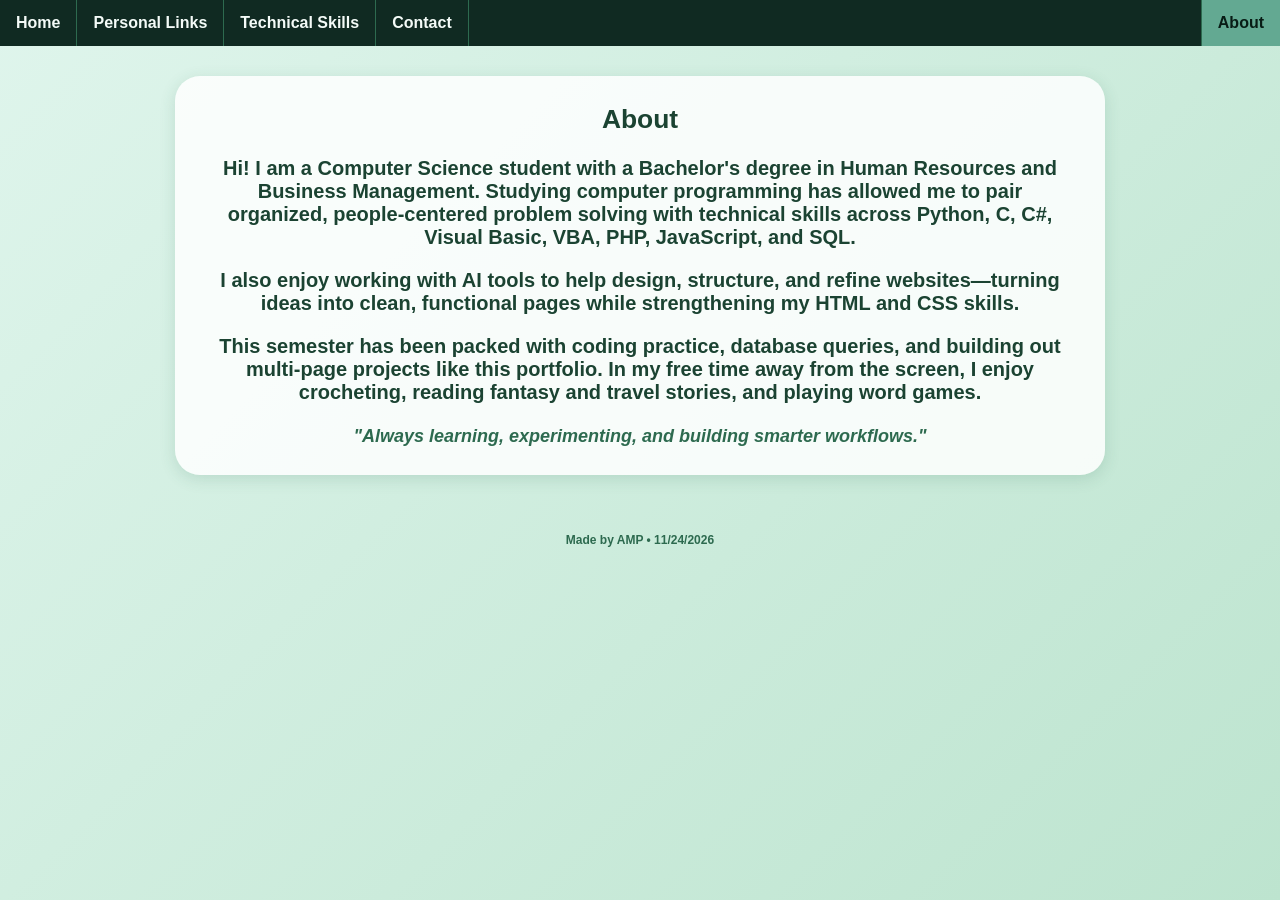
<file: about.html>
<!DOCTYPE html>
<html lang="en">
<head>
  <title>About</title>
  <meta charset="utf-8">
  <meta name="viewport" content="width=device-width, initial-scale=1.0">
  <link rel="stylesheet" href="Style.css">
  <link rel="shortcut icon" href="dashes.ico" type="image/x-icon">
</head>
<body>

<ul class="nav-bar">
    <li><a href="index.html">Home</a></li>
    <li><a href="index.html#personallinks">Personal Links</a></li>
    <li><a href="index.html#projects">Technical Skills</a></li>
    <li><a href="index.html#contact">Contact</a></li>
    <li class="nav-right"><a class="active" href="about.html">About</a></li>
  </ul>

  <main>
    <section class="content-box">
	  <h2>About</h2>

      <p>
        Hi! I am a Computer Science student with a Bachelor's degree in Human Resources and Business Management. Studying computer programming has allowed me to pair organized, people-centered problem solving with technical skills across Python, C, C#, Visual Basic, VBA, PHP, JavaScript, and SQL.
      </p>

      <p>
        I also enjoy working with AI tools to help design, structure, and refine websites—turning ideas into clean, functional pages while strengthening my HTML and CSS skills.
      </p>

      <p>
        This semester has been packed with coding practice, database queries, and building out multi-page projects like this portfolio. In my free time away from the screen, I enjoy crocheting, reading fantasy and travel stories, and playing word games.
      </p>

      <blockquote>
        "Always learning, experimenting, and building smarter workflows."
      </blockquote>

    </section>
  </main>

  <footer>Made by AMP • 11/24/2026</footer>
</body>
</html>
</file>
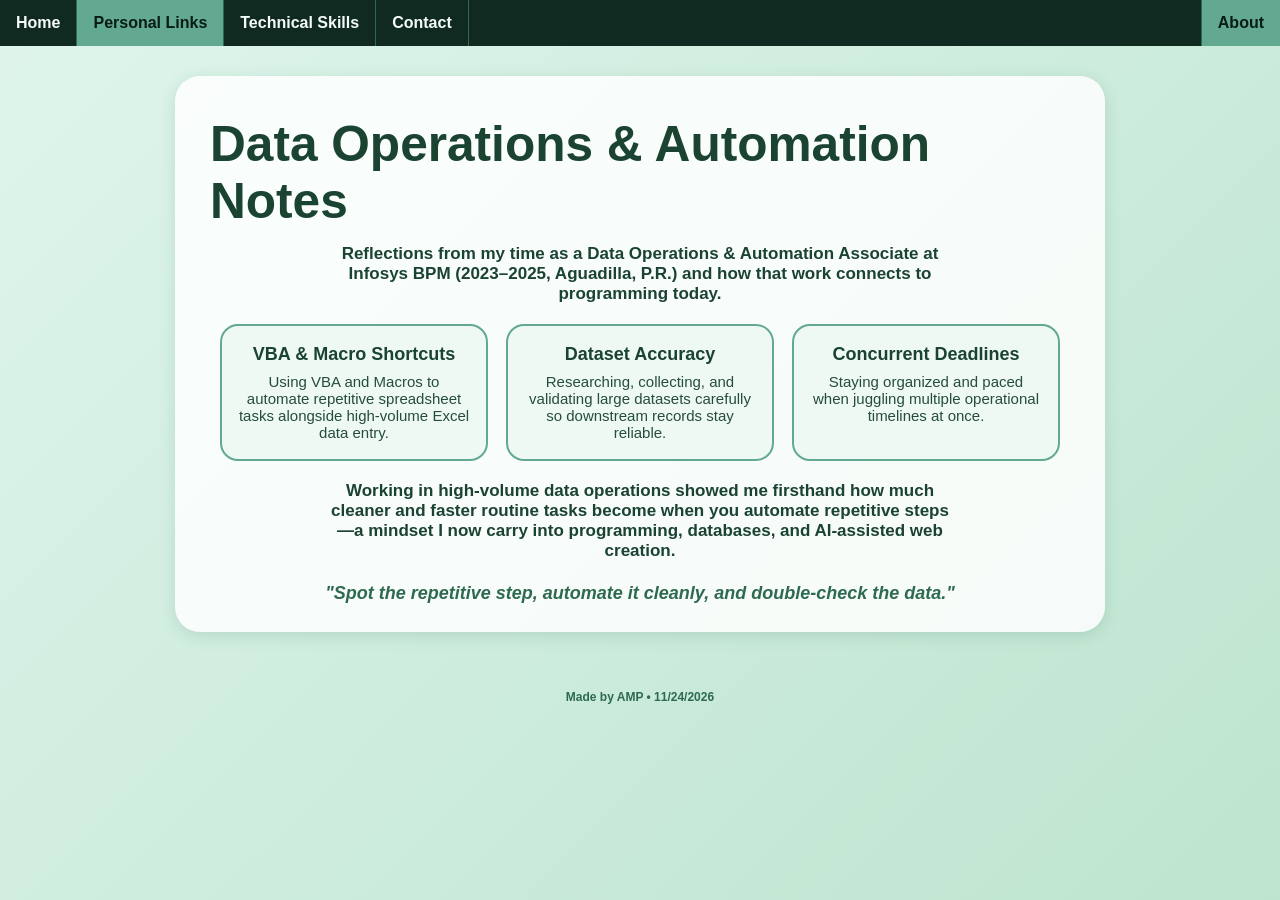
<file: extras.html>
<!DOCTYPE html>
<html lang="en">
<head>
  <title>Extras &amp; Experience Notes — AMP</title>
  <meta charset="utf-8">
  <meta name="viewport" content="width=device-width, initial-scale=1.0">
  <link rel="stylesheet" href="Style.css">
  <link rel="shortcut icon" href="dashes.ico" type="image/x-icon">
</head>
<body>

<ul class="nav-bar">
    <li><a href="index.html">Home</a></li>
    <li><a class="active" href="index.html#personallinks">Personal Links</a></li>
    <li><a href="index.html#projects">Technical Skills</a></li>
    <li><a href="index.html#contact">Contact</a></li>
    <li class="nav-right"><a class="active" href="about.html">About</a></li>
  </ul>

  <main>
    <section class="content-box">
      <h1>Data Operations &amp; Automation Notes</h1>
      <p class="section-intro">
        Reflections from my time as a Data Operations &amp; Automation Associate at Infosys BPM (2023–2025, Aguadilla, P.R.) and how that work connects to programming today.
      </p>

      <div class="extras-grid">
        <article class="mini-card">
          <h3>VBA &amp; Macro Shortcuts</h3>
          <p>Using VBA and Macros to automate repetitive spreadsheet tasks alongside high-volume Excel data entry.</p>
        </article>
        <article class="mini-card">
          <h3>Dataset Accuracy</h3>
          <p>Researching, collecting, and validating large datasets carefully so downstream records stay reliable.</p>
        </article>
        <article class="mini-card">
          <h3>Concurrent Deadlines</h3>
          <p>Staying organized and paced when juggling multiple operational timelines at once.</p>
        </article>
      </div>

      <p class="section-intro">
        Working in high-volume data operations showed me firsthand how much cleaner and faster routine tasks become when you automate repetitive steps—a mindset I now carry into programming, databases, and AI-assisted web creation.
      </p>

      <blockquote>
        "Spot the repetitive step, automate it cleanly, and double-check the data."
      </blockquote>
    </section>
  </main>

  <footer>Made by AMP • 11/24/2026</footer>
</body>
</html>
</file>
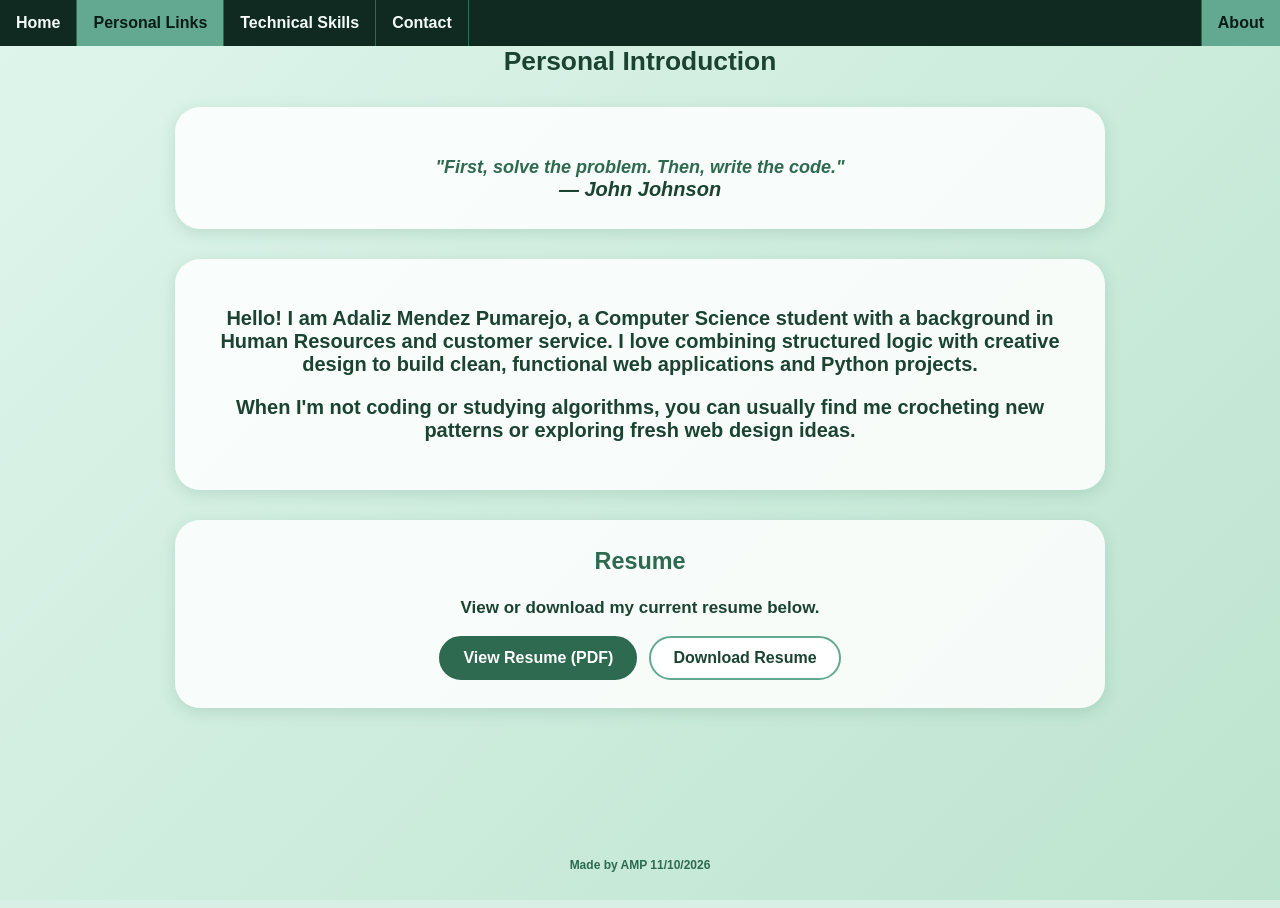
<file: intro.html>
<HTML>
<HEAD>
 <TITLE> AMP — Online Resume </TITLE>
 <META charset="utf-8">
 <META name="viewport" content="width=device-width, initial-scale=1.0">
    <link rel="stylesheet" href="Style.css">	
	<link rel="shortcut icon" href="dashes.ico" type="image/x-icon">
</HEAD>
<BODY>
<p> 
<ul class="nav-bar">
    <li><a href="index.html">Home</a></li>
    <li><a class="active" href="index.html#personallinks">Personal Links</a></li>
    <li><a href="index.html#projects">Technical Skills</a></li>
    <li><a href="index.html#contact">Contact</a></li>
    <li class="nav-right"><a class="active" href="about.html">About</a></li>
  </ul>
  
  <h2>Personal Introduction</h2>

  <div class="content-box">
    <blockquote>
      "First, solve the problem. Then, write the code."
    </blockquote>
    <cite>— John Johnson</cite>
  </div>

  <div class="content-box">
    <p>
      Hello! I am Adaliz Mendez Pumarejo, a Computer Science student with a background in Human Resources and customer service. 
      I love combining structured logic with creative design to build clean, functional web applications and Python projects.
    </p>
    <p>
      When I'm not coding or studying algorithms, you can usually find me crocheting new patterns or exploring fresh web design ideas.
    </p>
  </div>

  <div class="content-box" id="resume">
    <h3>Resume</h3>
    <p class="section-intro">
      View or download my current resume below.
    </p>
    <div class="hero-actions" style="justify-content: center;">
      <a class="btn-primary" href="AMP_Resume.pdf" target="_blank" rel="noopener noreferrer">View Resume (PDF)</a>
      <a class="btn-secondary" href="AMP_Resume.pdf" download>Download Resume</a>
    </div>
  </div>
</BODY>
<br/> <br/> <br/> <br/>
<footer> Made by AMP 11/10/2026 </footer>
</HTML>
</file>
<file: Style.css>
html{scroll-behavior:smooth}
body{margin:0;padding:0;background:#d8efe6 linear-gradient(135deg,#dff5ec,#bde4cf) fixed;background-size:cover;color:#1b4332;font:600 20px ui-rounded,'Comic Sans MS','Comic Sans','Chalkboard SE','Comic Neue',sans-serif;text-align:center}
h1,h2{font-family:inherit;color:#1b4332}
h1{font-size:clamp(2.1rem,4.2vw,3.1rem);line-height:1.15;margin:12px 0 14px;text-align:left}
.hero-accent-line{display:block;font-style:italic;font-weight:600;color:#b8333a;font-size:clamp(1.45rem,2.8vw,2rem);margin-top:4px}
h2{font-size:1.65rem;margin-top:0;text-align:center}
h3{color:#2d6a4f;margin-top:0}
.nav-bar{list-style:none;margin:0;padding:0;overflow:hidden;background:#102a22}
.nav-bar li{float:left;border-right:1px solid #2d6a4f}
.nav-bar li:last-child{border-right:none}
.nav-bar li.nav-right{float:right;border-left:1px solid #2d6a4f;border-right:none}
.nav-bar li a{display:block;color:#f4fbf8;font-size:16px;text-align:center;padding:14px 16px;text-decoration:none}
.nav-bar li a:hover:not(.active){background:#2d6a4f}
.nav-bar .active{background:#63a992;color:#081c15;font-weight:700}
.hero-section{background:linear-gradient(180deg,rgba(247,252,249,.85),rgba(226,244,235,.65));padding:48px 20px 58px}
.hero-inner{max-width:980px;margin:0 auto;display:flex;flex-wrap:wrap;align-items:center;justify-content:space-between;gap:40px}
.hero-text{flex:1 1 400px;text-align:left}
.hello-badge{display:inline-block;background:#fff4f4;color:#b8333a;border:2px solid #d97b80;border-radius:999px;padding:5px 15px;font-size:15px;font-weight:700;transform:rotate(-3deg)}
.hero-subtitle{font-size:17px;line-height:1.55;color:#1f4736;margin:0 0 24px}
.hero-actions{display:flex;flex-wrap:wrap;gap:12px}
.btn-primary,.btn-secondary{display:inline-block;padding:11px 22px;border-radius:999px;font-size:16px;text-decoration:none;transition:transform .15s ease,background-color .15s ease}
.btn-primary{background:#2d6a4f;color:#fff;border:2px solid #2d6a4f}
.btn-primary:hover{background:#1b4332;border-color:#1b4332;transform:translateY(-2px)}
.btn-secondary{background:rgba(255,255,255,.92);color:#1b4332;border:2px solid #63a992}
.btn-secondary:hover{background:#eaf7f1;transform:translateY(-2px)}
.hero-visual{position:relative;flex:0 1 360px;margin:0 auto;padding:14px 18px;display:flex;align-items:center;justify-content:center}
.portrait-card{position:relative;width:225px;height:295px;border-radius:26px;background:#eaf7f1;border:4px solid #fff;box-shadow:12px 12px 0 #63a992,0 14px 28px rgba(16,42,34,.18);overflow:hidden}
.portrait-photo{width:100%;height:100%;object-fit:cover;object-position:54% 28%;transform:scale(1.9);transform-origin:54% 32%;display:block}
.pill-badge{position:absolute;background:#fff;color:#1b4332;border:2px solid #63a992;border-radius:999px;padding:6px 14px;font-size:13px;font-weight:700;box-shadow:0 6px 14px rgba(16,42,34,.15);white-space:nowrap}
.pill-1{top:4px;left:-4px}
.pill-2{top:18px;right:-8px}
.pill-3{bottom:22px;left:-10px;border-color:#d97b80;color:#9e2a30}
.pill-4{bottom:4px;right:-4px}
.accent-strip{background:#102a22;color:#b7e4c7;padding:13px 16px;font-size:15px;letter-spacing:.5px;display:flex;flex-wrap:wrap;justify-content:center;gap:14px;border-top:2px solid #63a992;border-bottom:2px solid #63a992}
.content-box{background:rgba(255,255,255,.85);border-radius:25px;padding:28px 35px;max-width:860px;margin:30px auto;box-shadow:0 4px 16px rgba(45,106,79,.16)}
.section-intro{font-size:17px;margin:0 auto 18px;max-width:620px}
blockquote{font-style:italic;color:#2d6a4f;font-size:18px;margin:22px 0 0}
.extras-grid{display:flex;flex-wrap:wrap;justify-content:center;gap:18px;max-width:850px;margin:20px auto;padding:0 10px}
.mini-card{flex:1 1 210px;max-width:245px;background:#eef9f4;border:2px solid #63a992;border-radius:18px;padding:18px 16px;color:#1b4332;transition:transform .15s ease,box-shadow .15s ease}
.mini-card h3{color:#1b4332;text-decoration:none;font-size:18px;margin:0 0 8px}
.mini-card p{font-size:15px;font-weight:500;color:#264d3b;margin:0}
.mini-card:hover{transform:translateY(-3px);box-shadow:0 8px 18px rgba(45,106,79,.22)}
.card-link{display:inline-block;margin-top:12px;padding:6px 14px;border-radius:999px;background:#40916c;color:#fff;font-size:14px;text-decoration:none}
.card-link:hover{background:#2d6a4f}
.dark-showcase{background:#102a22;color:#fff;padding:50px 20px;margin:32px 0}
.showcase-container{max-width:960px;margin:0 auto}
.dark-showcase h2{color:#95d5b2}
.dark-subtitle{font-size:17px;font-weight:500;color:#d8f3dc;margin:0 auto 28px;max-width:640px}
.workspace-feature{display:flex;flex-wrap:wrap;align-items:center;gap:28px;background:linear-gradient(145deg,#1b4332,#122e23);border:1px solid rgba(149,213,178,.42);border-radius:22px;padding:24px;margin-bottom:26px;text-align:left;box-shadow:0 12px 26px rgba(0,0,0,.28)}
.workspace-photo-wrap{flex:1.15 1 340px;background:#eaf7f1;padding:10px;border-radius:18px;border:2px solid #63a992;box-shadow:6px 6px 0 rgba(99,169,146,.35),0 8px 18px rgba(0,0,0,.22)}
.workspace-photo{width:100%;height:auto;object-fit:contain;border-radius:12px;border:1px solid rgba(27,67,50,.2);background:#f4fbf8;display:block}
.workspace-copy{flex:1 1 280px}
.workspace-tag{display:inline-block;background:#b8333a;color:#fff6f6;font-size:13px;font-weight:700;padding:4px 12px;border-radius:999px;margin-bottom:10px}
.workspace-copy h3{color:#95d5b2;font-size:21px;margin:0 0 10px}
.workspace-copy p{font-size:15px;font-weight:400;line-height:1.55;color:#edf7f3;margin:0}
.showcase-grid{display:flex;flex-wrap:wrap;justify-content:center;gap:20px}
.dark-card{flex:1 1 260px;max-width:295px;background:linear-gradient(160deg,#1b4332,#0d211b);border:1px solid rgba(149,213,178,.35);border-radius:18px;padding:22px;text-align:left;box-shadow:0 10px 24px rgba(0,0,0,.3)}
.dark-card h3{color:#74c69d;text-decoration:none;font-size:18px;margin-bottom:10px}
.dark-card p{font-size:15px;font-weight:400;line-height:1.5;color:#edf7f3;margin:0}
.table{width:100%;max-width:620px;margin:20px auto;border-collapse:separate;border-spacing:0;border-radius:12px;overflow:hidden;font-family:Tahoma,sans-serif;background:#f4fbf8;border:2px solid #2d6a4f}
.table th{background:#40916c;color:#fff;font-size:16px;font-weight:600;padding:12px 16px;text-align:center;border:1px solid #b7e4c7}
.table td{padding:12px 16px;font-size:15px;color:#081c15;border:1px solid #b7e4c7;vertical-align:middle}
.table a,#contact a{display:inline-block;text-decoration:none;color:#1b4332;font-weight:600;border-bottom:2px solid transparent;transition:color .25s ease,transform .25s ease,border-color .25s ease,text-shadow .25s ease}
.table a:hover,.table a:focus-visible,#contact a:hover,#contact a:focus-visible{color:#b8333a;transform:translateX(4px);border-bottom-color:#b8333a;text-shadow:0 2px 8px rgba(184,51,58,.15);outline:none}
.table .table-label{font-weight:600}
.table-accent{background:#e6f5ee;color:#1b4332}
.table-footer{background:#b7e4c7;color:#081c15;font-weight:700;text-align:center}
.table td:not(.table-label):not(.table-footer):hover{background:#d8f3dc}
footer{font-size:12px;color:#2d6a4f;padding:28px 15px 36px}
.anim-reveal{opacity:0;transform:translateY(18px);transition:opacity .55s ease-out,transform .55s ease-out}
.anim-reveal.is-visible{opacity:1;transform:translateY(0)}
@keyframes softPop{0%{transform:scale(1)}45%{transform:scale(.96)}100%{transform:scale(1)}}
.anim-pop{animation:softPop .24s ease-out}
@media (prefers-reduced-motion:reduce){
.anim-reveal{opacity:1;transform:none;transition:none}
.anim-pop{animation:none}
.table a,#contact a{transition:none;transform:none}
}
@media (max-width:640px){
h1,.hero-text,.workspace-feature{text-align:center}
.hero-actions{justify-content:center}
.nav-bar li,.nav-bar li.nav-right{float:none;border-right:none;border-left:none;border-bottom:1px solid #2d6a4f}
}
</file>
